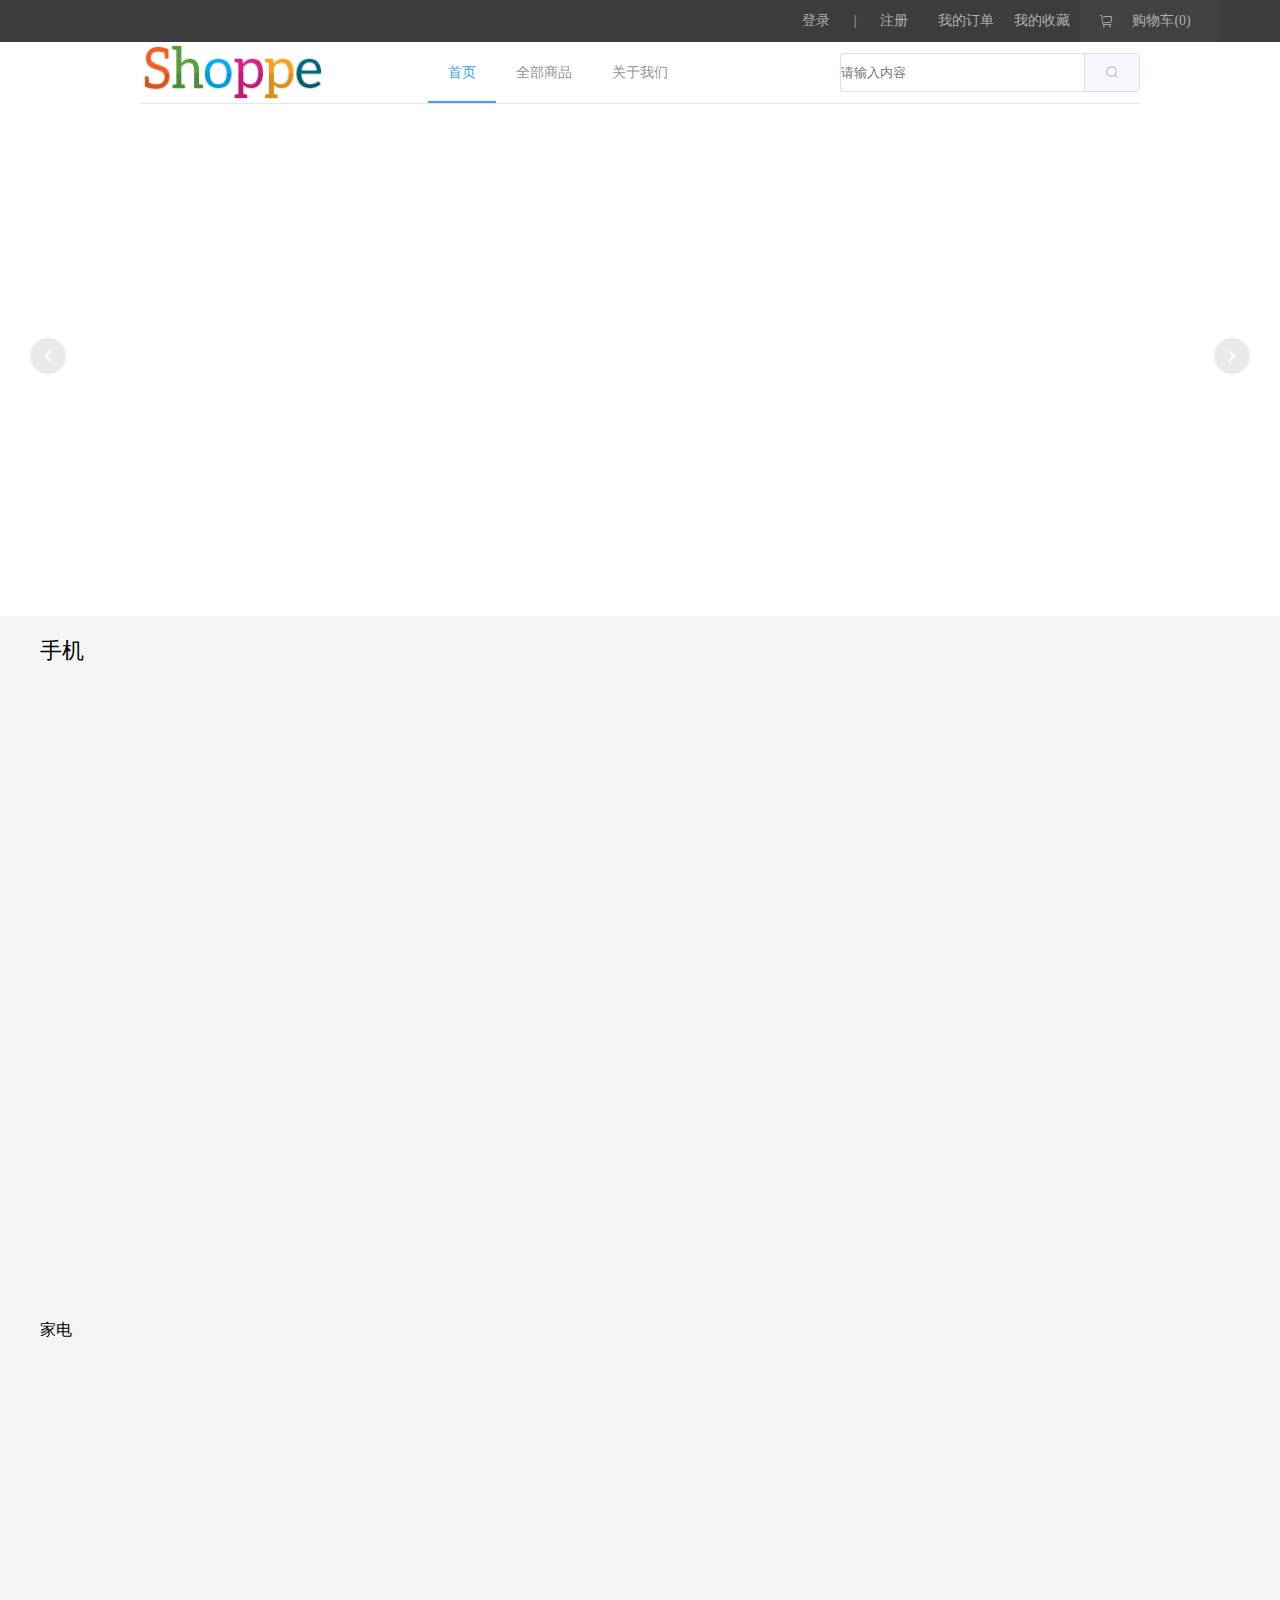
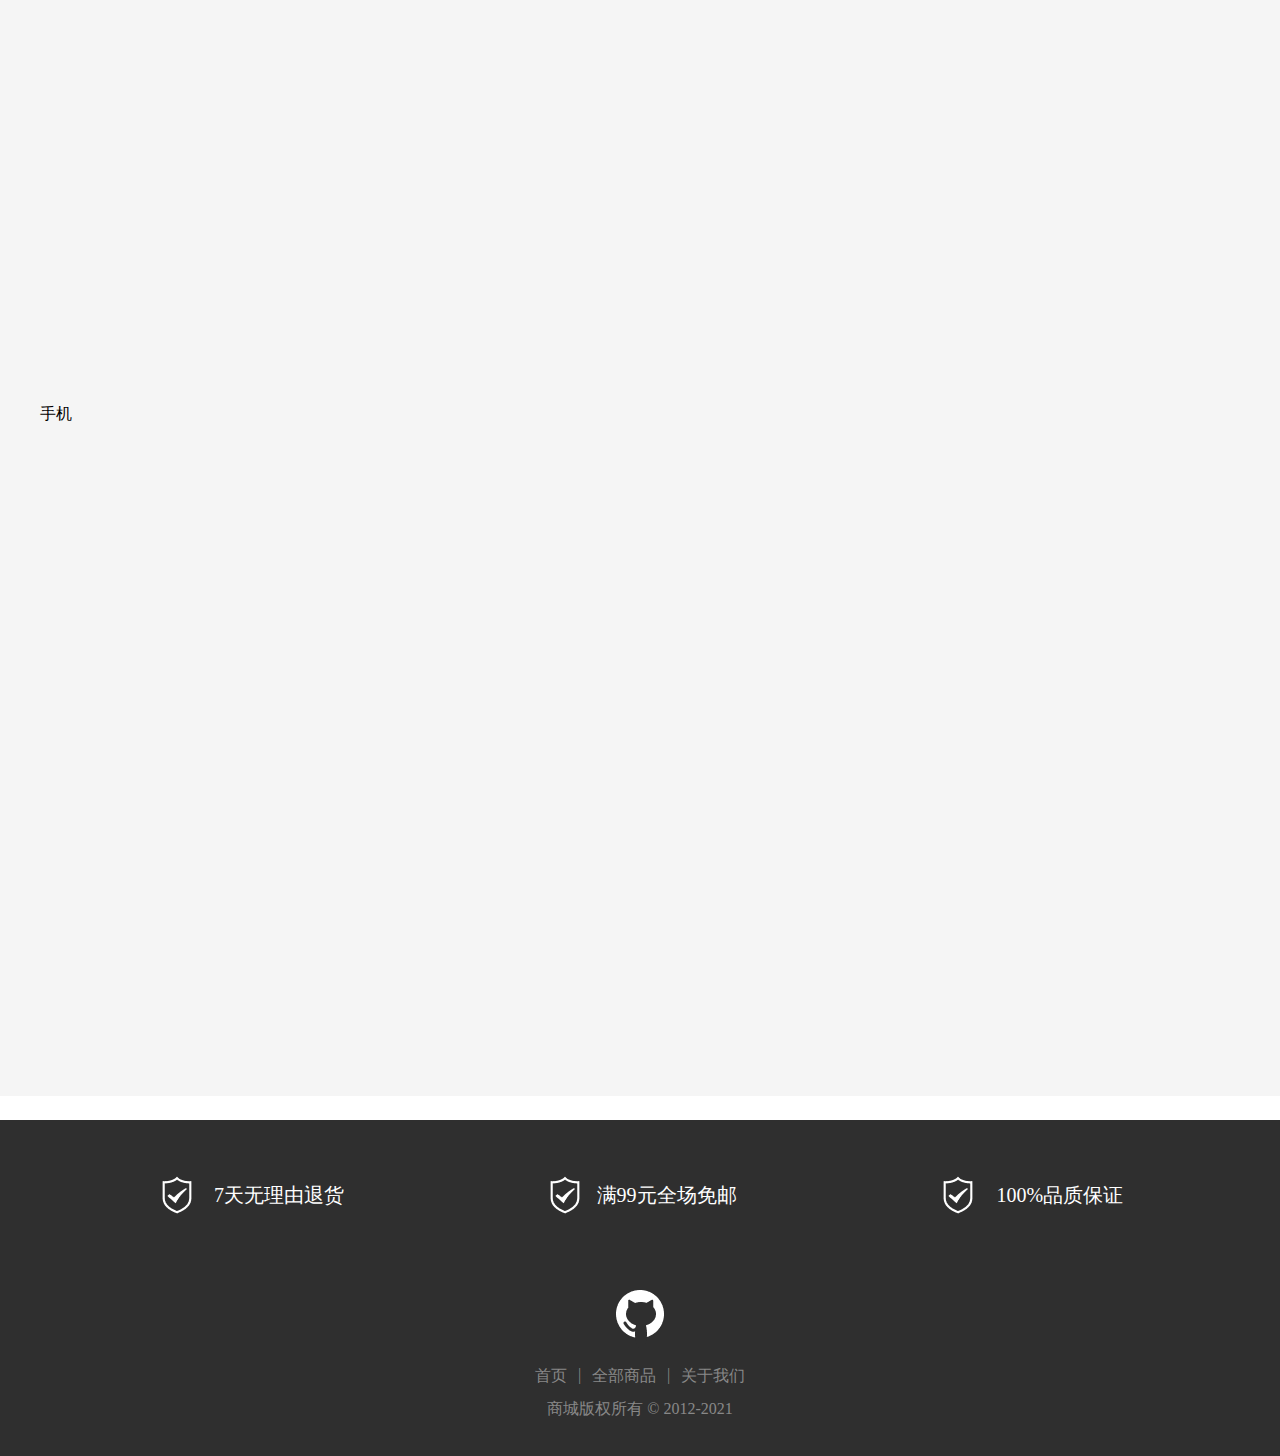
<file: xiaomi/html/index.html>
<!DOCTYPE html>
<html lang="en">

<head>
    <meta charset="UTF-8">
    <meta name="viewport" content="width=device-width, initial-scale=1.0">
    <title>Document</title>
    <script src="https://cdn.staticfile.org/jquery/1.10.2/jquery.min.js"></script>
    <SCript src="../js/jquery.cookie.js"></SCript>
    <script src="../js/api.js"></script>
    <script src="../js/index.js"></script>
    <link rel="stylesheet" href="../css/index.css" type="text/css">
    <link rel="stylesheet" href="../css/public.css" type="text/css">
</head>

<body>
    <div class="index_page">
        <div class="index-container">
            <!-- 头部栏 -->
            <div class="header-bar">
                <div class="header-btn">
                    <!-- 登录按钮 -->
                    <div class="login-btn">
                        <span style="cursor: pointer;" onclick="dialogVisible(true,'.login-dialog')">登录</span>
                        <span>|</span>
                        <span style="cursor: pointer;" onclick="dialogVisible(true,'.register-dialog')">注册</span>
                    </div>
                    <span>我的订单</span>
                    <span>我的收藏</span>
                    <!-- 购物车 -->
                    <div class="shopping-car">
                        <img src="../img/shopping-car.png" alt="">
                        <span>购物车(0)</span>
                    </div>
                </div>
            </div>
            <!-- 内容 -->
            <div class="content">
                <!-- 导航栏 -->
                <div class="navi-bar align-centent">
                    <!-- 导航栏左边部分 -->
                    <div class="navi-left">
                        <!-- logo -->
                        <div class="logo">
                            <img src="../img/Rectangle 140.png" alt="">
                        </div>
                        <!-- 导航按钮 -->
                        <div class="navi-btn">
                            <span class="select">首页</span>
                            <span>全部商品</span>
                            <span>关于我们</span>
                        </div>
                    </div>
                    <!-- 导航栏右边部分 -->
                    <div class="navi-right">
                        <input type="text" placeholder="请输入内容">
                        <button></button>
                    </div>
                </div>
                
                <!-- 轮播图 -->
                <div class="banner">
                    <div class="flex-slider align-centent">
                        <div class="slider">
                            
                        </div>
                        <!-- 底部控制图片按钮 -->
                        <div class="slider-control">
                            <!-- <span class="btn-ative"></span>
                            <span></span>
                            <span></span>
                            <span></span> -->
                        </div>
                        <!-- 下一个和上一个按钮 -->
                        <div class="next-btn"></div>
                        <div class="prev-btn"></div>
                    </div>

                </div>
                <!-- 内容 -->
                <div class="content-main">
                    <!-- 手机模块 -->
                    <div class="content-items align-centent" id="phone">
                        <P>手机</P>
                        <div class="content-item">
                            <!-- 大图 -->
                            <div class="content-item-max">
                            </div>
                            <!-- 小图 -->
                            <div class="content-item-min">
                                <ul>
                                </ul>
                            </div>
                        </div>
                    </div>
                    <!-- 家电模块 -->
                    <div class="content-items-others align-centent" id="appliance">
                        <P>家电</P>
                        <div class="content-item" >
                            <!-- 大图 -->
                            <div class="content-item-min-left">
                                
                            </div>
                            <!-- 小图 -->
                            <div class="content-item-min">
                                <ul>
                                </ul>
                            </div>
                        </div>
                    </div>
                    <!-- 配件模块 -->
                    <div class="content-items-others align-centent" id="accessory">
                        <P>手机</P>
                        <div class="content-item">
                            <!-- 大图 -->
                            <div class="content-item-min-left">
                               
                            </div>
                            <!-- 小图 -->
                            <div class="content-item-min">
                                <ul>
                                   
                                </ul>
                            </div>
                        </div>
                    </div>
                </div>
                <!-- 底部 -->
                <div class="footer">
                    <!-- 底部提示 -->
                    <div class="footer-tips">
                        <div class="tip-item">
                            <img src="../img/安全盾icon.png" alt="">
                            <span>7天无理由退货</span>
                        </div>
                        <div class="tip-item">
                            <img src="../img/安全盾icon.png" alt="">
                            <span>满99元全场免邮</span>
                        </div>
                        <div class="tip-item">
                            <img src="../img/安全盾icon.png" alt="">
                            <span>100%品质保证</span>
                        </div>
                    </div>
                    <!-- 底部内容 -->
                    <div class="footer-content">
                        <!-- 底部logo -->
                        <img src="../img/黑猫logo.png" alt="">
                        <!-- 底部按钮 -->
                        <div class="footer-btn">
                            <span>首页</span>
                            <span>|</span>
                            <span>全部商品</span>
                            <span>|</span>
                            <span>关于我们</span>
                        </div>
                        <span>商城版权所有 © 2012-2021 </span>
                    </div>
                </div>
                <!-- 注册弹窗 -->
                <div class="form-dialog register-dialog" onclick="dialogVisible(false,'.login-dialog')">
                    <!-- 表单 -->
                    <div class="form-content" onclick="event.stopPropagation()">
                        <div class="header">
                            <span></span>
                            <span>注册</span>
                            <span style="cursor: pointer;" onclick="dialogVisible(false,'.register-dialog')">×</span>
                        </div>
                        <!-- 内容 -->
                        <div class="body">
                            <div class="input-item">
                                <div class="input-row">
                                    <input type="text" placeholder="请输入账号" name="username"
                                        style="background-image: url('../img/id.png');" />
                                </div>
                                <!-- 提示 -->
                                <div class="err-msg"></div>
                            </div>
                            <div class="input-item">
                                <div class="input-row">
                                    <input type="text" placeholder="请输入密码" name="password"
                                        style="background-image: url('../img/pass.png');" />
                                </div>
                                <!-- 提示 -->
                                <div class="err-msg"></div>
                            </div>
                            <div class="input-item">
                                <div class="input-row">
                                    <input type="text" placeholder="请再次输入密码" name="re-password"
                                        style="background-image: url('../img/pass.png');" />
                                </div>
                                <!-- 提示 -->
                                <div class="err-msg"></div>
                            </div>
                        </div>
                        <!-- 按钮 -->
                        <div class="dialog-btn">
                            <button onclick="handRegsiter()">注册</button>
                        </div>
                    </div>
                </div>
                <!-- 登录弹窗 -->
                <div class="form-dialog login-dialog" onclick="dialogVisible(false,'.login-dialog')">
                    <!-- 表单 -->
                    <div class="form-content" onclick="event.stopPropagation()">
                        <div class="header">
                            <span></span>
                            <span>登录</span>
                            <span style="cursor: pointer;" onclick="dialogVisible(false,'.login-dialog')">×</span>
                        </div>
                        <!-- 内容 -->
                        <div class="body">
                            <div class="input-item">
                                <div class="input-row">
                                    <input type="text" placeholder="请输入账号" name="username"
                                        style="background-image: url('../img/id.png');" />
                                </div>
                                <!-- 提示 -->
                                <div class="err-msg"></div>
                            </div>
                            <div class="input-item">
                                <div class="input-row">
                                    <input type="text" placeholder="请输入密码" name="password"
                                        style="background-image: url('../img/pass.png');" />
                                </div>
                                <!-- 提示 -->
                                <div class="err-msg"></div>
                            </div>
                        </div>
                        <!-- 按钮 -->
                        <div class="dialog-btn">
                            <button onclick="handLogin()">登录</button>
                        </div>
                    </div>
                </div>
            </div>
        </div>
    </div>
</body>

</html>
</file>
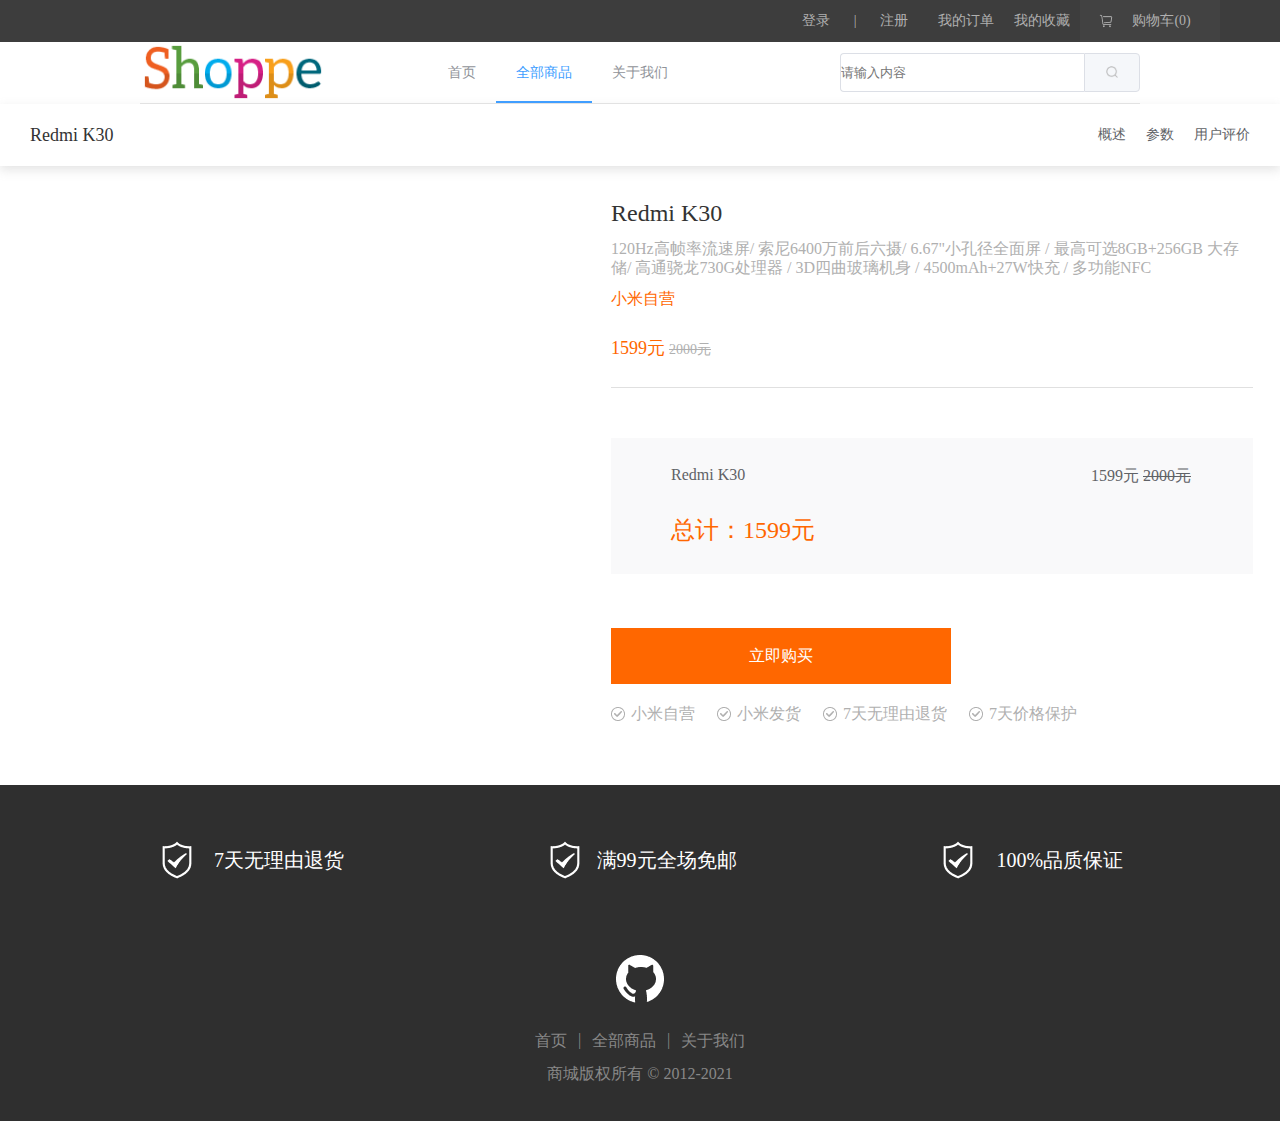
<file: xiaomi/html/details.html>
<!DOCTYPE html>
<html lang="en">

<head>
    <meta charset="UTF-8">
    <meta name="viewport" content="width=device-width, initial-scale=1.0">
    <title>Document</title>
    <script src="https://cdn.staticfile.org/jquery/1.10.2/jquery.min.js"></script>
    <SCript src="../js/jquery.cookie.js"></SCript>
    <script src="../js/api.js"></script>
    <script src="../js/tool.js"></script>
    <script src="../js/details.js"></script>
    <link rel="stylesheet" href="../css/details.css" type="text/css">
    <link rel="stylesheet" href="../css/public.css" type="text/css">
</head>
<body>
    <div class="index_page">
        <div class="index-container">
            <!-- 头部栏 -->
            <div class="header-bar">
                <div class="header-btn">
                    <!-- 登录按钮 -->
                    <div class="login-btn">
                        <span style="cursor: pointer;" onclick="dialogVisible(true,'.login-dialog')">登录</span>
                        <span>|</span>
                        <span style="cursor: pointer;" onclick="dialogVisible(true,'.register-dialog')">注册</span>
                    </div>
                    <span>我的订单</span>
                    <span>我的收藏</span>
                    <!-- 购物车 -->
                    <div class="shopping-car">
                        <img src="../img/shopping-car.png" alt="">
                        <span>购物车(0)</span>
                    </div>
                </div>
            </div>
            <!-- 内容 -->
            <div class="content">
                <!-- 导航栏 -->
                <div class="navi-bar align-centent">
                    <!-- 导航栏左边部分 -->
                    <div class="navi-left">
                        <!-- logo -->
                        <div class="logo">
                            <img src="../img/Rectangle 140.png" alt="">
                        </div>
                        <!-- 导航按钮 -->
                        <div class="navi-btn">
                            <span>首页</span>
                            <span class="select">全部商品</span>
                            <span>关于我们</span>
                        </div>
                    </div>
                    <!-- 导航栏右边部分 -->
                    <div class="navi-right">
                        <input type="text" placeholder="请输入内容">
                        <button></button>
                    </div>
                </div>
                <!-- 商品导航栏 -->
                <div class="navi-shopping ">
                    <div class="navi-shopping-items align-centent">
                        <!-- 商品名 -->
                        <span class="shopping-name">Redmi K30</span>
                        <!-- 导航栏按钮 -->
                        <div class="navi-shopping-btn">
                            <span>概述</span>
                            <span>参数</span>
                            <span>用户评价</span>
                        </div>
                    </div>
                </div>
                <!-- 商品详情 -->
                <div class="content-main align-centent">
                    <!-- 左边部分 -->
                    <div class="content-left">
                        <ul class="banner">
                            <!-- <li>
                                <img src="../img/Rectangle 161.png" alt="">
                            </li> -->
                            <!-- 下一个和上一个按钮 -->
                        </ul>
                         <!-- 底部控制图片按钮 -->
                         <ul class="slider-control">
                            <!-- <li class="btn-ative"></li>
                            <li></li> -->
                        </ul>
                        <span class="next-btn"></span>
                        <span class="prev-btn"></span>
                    </div>
                    <!-- 右边部分 -->
                    <div class="content-right">
                        <div class="shopping-intro">
                            <span class="shopping-name">Redmi K30</span>
                            <span class="shopping-details">120Hz高帧率流速屏/ 索尼6400万前后六摄/ 6.67"小孔径全面屏 / 最高可选8GB+256GB
                                大存储/ 高通骁龙730G处理器 / 3D四曲玻璃机身 / 4500mAh+27W快充 / 多功能NFC</span>
                            <span class="shopping-self">小米自营</span>
                            <div class="shopping-price">
                                <span>1599元</span>
                                <span>2000元</span>
                            </div>
                        </div>
                        <div class="shopping-price-box">
                            <div class="box-line-frist">
                                <span class="shopping-name">Redmi K30</span>
                                <div class="box-line-frist-price">
                                    <span>1599元</span>
                                    <span>2000元</span>
                                </div>
                            </div>
                            <span class="price-total">总计：1599元</span>
                        </div>
                        <!-- 购买按钮 -->
                        <button class="buy-btn" onclick="buyproduct()">立即购买</button>
                        <!-- 保障 -->
                        <div class="shopping-assure">
                            <div class="assure-item">
                                <img src="../img/Frame 837.png" alt="">
                                <span>小米自营</span>
                            </div>
                            <div class="assure-item">
                                <img src="../img/Frame 837.png" alt="">
                                <span>小米发货</span>
                            </div>
                            <div class="assure-item">
                                <img src="../img/Frame 837.png" alt="">
                                <span>7天无理由退货</span>
                            </div>
                            <div class="assure-item">
                                <img src="../img/Frame 837.png" alt="">
                                <span>7天价格保护</span>
                            </div>
                        </div>
                    </div>
                    
                </div>
                <!-- 底部 -->
                <div class="footer">
                    <!-- 底部提示 -->
                    <div class="footer-tips">
                        <div class="tip-item">
                            <img src="../img/安全盾icon.png" alt="">
                            <span>7天无理由退货</span>
                        </div>
                        <div class="tip-item">
                            <img src="../img/安全盾icon.png" alt="">
                            <span>满99元全场免邮</span>
                        </div>
                        <div class="tip-item">
                            <img src="../img/安全盾icon.png" alt="">
                            <span>100%品质保证</span>
                        </div>
                    </div>
                    <!-- 底部内容 -->
                    <div class="footer-content">
                        <!-- 底部logo -->
                        <img src="../img/黑猫logo.png" alt="">
                        <!-- 底部按钮 -->
                        <div class="footer-btn">
                            <span>首页</span>
                            <span>|</span>
                            <span>全部商品</span>
                            <span>|</span>
                            <span>关于我们</span>
                        </div>
                        <span>商城版权所有 © 2012-2021 </span>
                    </div>
                    <!-- 注册弹窗 -->
                <div class="form-dialog register-dialog" onclick="dialogVisible(false,'.login-dialog')">
                    <!-- 表单 -->
                    <div class="form-content" onclick="event.stopPropagation()">
                        <div class="header">
                            <span></span>
                            <span>注册</span>
                            <span style="cursor: pointer;" onclick="dialogVisible(false,'.register-dialog')">×</span>
                        </div>
                        <!-- 内容 -->
                        <div class="body">
                            <div class="input-item">
                                <div class="input-row">
                                    <input type="text" placeholder="请输入账号" name="username"
                                        style="background-image: url('../img/id.png');" />
                                </div>
                                <!-- 提示 -->
                                <div class="err-msg"></div>
                            </div>
                            <div class="input-item">
                                <div class="input-row">
                                    <input type="text" placeholder="请输入密码" name="password"
                                        style="background-image: url('../img/pass.png');" />
                                </div>
                                <!-- 提示 -->
                                <div class="err-msg"></div>
                            </div>
                            <div class="input-item">
                                <div class="input-row">
                                    <input type="text" placeholder="请再次输入密码" name="re-password"
                                        style="background-image: url('../img/pass.png');" />
                                </div>
                                <!-- 提示 -->
                                <div class="err-msg"></div>
                            </div>
                        </div>
                        <!-- 按钮 -->
                        <div class="dialog-btn">
                            <button onclick="handRegsiter()">注册</button>
                        </div>
                    </div>
                </div>
                <!-- 登录弹窗 -->
                <div class="form-dialog login-dialog" onclick="dialogVisible(false,'.login-dialog')">
                    <!-- 表单 -->
                    <div class="form-content" onclick="event.stopPropagation()">
                        <div class="header">
                            <span></span>
                            <span>登录</span>
                            <span style="cursor: pointer;" onclick="dialogVisible(false,'.login-dialog')">×</span>
                        </div>
                        <!-- 内容 -->
                        <div class="body">
                            <div class="input-item">
                                <div class="input-row">
                                    <input type="text" placeholder="请输入账号" name="username"
                                        style="background-image: url('../img/id.png');" />
                                </div>
                                <!-- 提示 -->
                                <div class="err-msg"></div>
                            </div>
                            <div class="input-item">
                                <div class="input-row">
                                    <input type="text" placeholder="请输入密码" name="password"
                                        style="background-image: url('../img/pass.png');" />
                                </div>
                                <!-- 提示 -->
                                <div class="err-msg"></div>
                            </div>
                        </div>
                        <!-- 按钮 -->
                        <div class="dialog-btn">
                            <button onclick="handLogin()">登录</button>
                        </div>
                    </div>
                </div>
                </div>
            </div>
        </div>
    </div>
</body>
</html>
</file>
<file: xiaomi/css/index.css>
.index-container {
    width: 100%;
    height: 100vh;
    position: relative;
}

/* 头部栏css */
.header-bar {
    width: 100%;
    min-width: 1280px;
    height: 42px;
    background-color: #3D3D3D;
    color: rgba(176, 176, 176, 1);
    font-size: 14px;
    position: relative;
}

.header-btn {
    height: 42px;
    display: flex;
    margin-right: 60px;
    align-items: center;
    justify-content: flex-end;
}

.header-bar span {
    padding: 0 10px;
    cursor: pointer;
}

.header-bar span:hover {
    color: white;
}

.login-btn {
    padding: 0 10px;
}

.shopping-car {
    width: 120px;
    height: 42px;
    background: rgba(66, 66, 66, 1);
    display: flex;
    align-items: center;
    justify-content: space-evenly;
    padding: 0 10px;
}

.content {
    width: 100%;
    min-width: 1280px;
}

/* 导航栏css */
.navi-bar {
    width: 1000px;
    height: 61px;
    margin-top: 20px;
    border-bottom: 1px solid rgba(230, 230, 230, 1);
    display: flex;
    justify-content: space-between;
    align-items: center;
}

.navi-left {
    display: flex;
}

.logo {
    width: 186px;
    height: 61px;
}

.navi-btn {
    height: 100%;
    margin-left: 102px;
    display: flex;
}

.navi-btn span {
    height: 61px;
    line-height: 61px;
    font-size: 14px;
    color: rgba(144, 147, 153, 1);
    text-align: center;
    padding: 0 20px;
    cursor: pointer;
}

.navi-btn .select {
    box-sizing: border-box;
    color: rgba(64, 158, 255, 1);
    border-bottom: 2px solid rgba(64, 158, 255, 1);
}

.navi-right {
    display: flex;
}

.navi-right input {
    width: 244px;
    height: 39px;
    border: 1px solid #DCDFE6;
    border-right: 0;
    border-radius: 4px 0 0 4px;
    box-sizing: border-box;
}

.navi-right button {
    width: 56px;
    height: 39px;
    background: url('../img/Vector.png') no-repeat center;
    background-size: 12.23px 12.23px;
    background-color: rgba(245, 247, 250, 1);
    border: 1px solid #DCDFE6;
    border-radius: 0 4px 4px 0;
    box-sizing: border-box;
}

/* 轮播图CSS */
.banner {
    padding: 24px 0 32px;
}

.flex-slider {
    width: 1280px;
    height: 456px;
    overflow: hidden;
    position: relative;
}

.slider {
    width: fit-content;
    display: flex;
    transition: all 0.5s ease-in-out;
}

.slider img {
    width: 1280px;
}

.next-btn {
    width: 36px;
    height: 36px;
    position: absolute;
    top: 50%;
    right: 30px;
    transform: translateY(-50%);
    border-radius: 50%;
    background: url('../img/Frame\ 166.png') no-repeat center;
    background-color: rgba(152, 152, 152, 0.2);
}

.next-btn:hover {
    background-color: rgba(152, 152, 152, 0.52);
}

.prev-btn {
    width: 36px;
    height: 36px;
    position: absolute;
    top: 50%;
    left: 30px;
    transform: translateY(-50%);
    border-radius: 50%;
    background: url('../img/Frame\ 166 (1).png') no-repeat center;
    background-color: rgba(152, 152, 152, 0.2);
}

.prev-btn:hover {
    background-color: rgba(152, 152, 152, 0.52);
}

.slider-control {
    position: absolute;
    left: 50%;
    bottom: 16px;
    transform: translateX(-50%);
}

.slider-control span {
    width: 30px;
    height: 2px;
    display: inline-block;
    background: rgba(220, 223, 230, 1);
    cursor: pointer;
    margin-left: 5px;
}

.btn-ative {
    background: white !important;
}

.content-main {
    width: 100%;
    background: rgba(245, 245, 245, 1);

}

/* 主要内容 */
.content-items {
    width: 1200px;
    height: 660px;
    padding-top: 20px !important;
}

.content-items p {
    height: 22px;
    font-size: 22px;
}

.content-item {
    width: 100%;
    height: 614px;
    margin-top: 20px;
    display: flex;
}

.content-item-max img {
    width: 232px;
    height: 614px;
}

.content-item-min {
    width: 958px;
    height: 614px;
    margin-left: 10px;
}

.content-item-min ul {
    height: 100%;
    display: grid;
    grid-template-columns: 1fr 1fr 1fr 1fr;
    grid-template-rows: 1fr 1fr;
    grid-column-gap: 10px;
    grid-row-gap: 14px;
    /* display: flex;
    flex-wrap: wrap;
    justify-content: space-between;
    align-content: space-between; */
}

.min-item {
    width: 232px;
    height: 300px;
    background-color: #fff;
    display: flex;
    align-items: center;
    flex-direction: column;
    justify-content: space-evenly;
    border-radius: 5px;
}

.min-item:hover {
    box-shadow: 0px 10px 22px 0px rgba(132, 132, 132, 0.25);
    transform: translateZ(2px);
}

.item-name {
    font-size: 14px;
    color: rgba(51, 51, 51, 1);

}

.item-intro {
    font-size: 12px;
    color: rgba(176, 176, 176, 1);
}

.item-price {
    width: 136px;
    font-size: 16px;
    color: rgba(176, 176, 176, 1);
    display: flex;
    justify-content: space-between;
}

.item-price span:nth-of-type(1) {
    color: rgba(255, 103, 0, 1);
}

.item-price span:nth-of-type(2) {
    text-decoration: line-through;
}

.min-item .more {
    font-size: 18px;
}

/* 其他模块 */
.content-items-others {
    width: 1200px;
    height: 660px;
    margin-top: 24px !important;
}

.content-items-others:nth-of-type(3) {
    padding-bottom: 32px !important;
}

.content-item-min-left {
    height: 614px;
    display: flex;
    flex-direction: column;
    justify-content: space-between;
}

.content-item-min-left img {
    width: 232px;
}

/* 底部css */
.footer {
    width: 100%;
    height: 336px;
    margin-top: 24px;
    background: rgba(47, 47, 47, 1);
    position: relative;
}

.footer-tips {
    width: 984px;
    height: 42px;
    padding-top: 54px;
    position: absolute;
    left: 50%;
    transform: translateX(-50%);
    display: flex;
    justify-content: space-between;
}

.tip-item {
    width: 204px;
    height: 42px;
    color: white;
    font-size: 20px;
    display: flex;
    justify-content: space-around;
    align-items: center;
}

.footer-content {
    width: 100%;
    height: 130px;
    position: absolute;
    bottom: 36px;
    display: flex;
    align-items: center;
    flex-direction: column;
    justify-content: space-between;
}

.footer-content span {
    color: rgb(136, 136, 136);

}

.footer-btn {
    width: 210px;
    height: 17px;
    display: flex;
    justify-content: space-between;
}

/* 注册弹窗CSS */
.form-dialog {
    width: 100vw;
    height: 100vh;
    background-color: rgba(0, 0, 0, 0.3);
    position: fixed;
    top: 0;
    left: 0;
    display: none;
}

.form-content {
    width: 360px;
    background-color: #fff;
    position: absolute;
    top: 166px;
    left: 50%;
    transform: translateX(-50%);
    padding: 24px 28px 40px;
}

.header {
    display: flex;
    justify-content: space-between;
    margin-bottom: 38px;
}

.form-content .body {
    width: 100%;
}

.input-item {
    width: 100%;
    height: 60px;
}

.input-row input {
    width: 100%;
    height: 40px;
    outline: none;
    border: 1px solid #dfdfdf;
    box-sizing: border-box;
    border-radius: 3px;
    padding: 0 20px 0 40px;
    background-repeat: no-repeat;
    background-position: 10px 50%;
}

.err-msg {
    color: #F56C6C;
    font-size: 12px;
}

.dialog-btn button {
    width: 100%;
    height: 38PX;
    background-color: #409eff;
    color: #fff;
    border: none;
    border-radius: 3px;
    cursor: pointer;
}

.dialog-btn button:hover {
    background-color: #1b8dff;
}
</file>
<file: xiaomi/css/public.css>
*{
    padding: 0;
    margin: 0;
}
ul,li{
    list-style: none;
}
/* 水平居中 */
.align-centent{
    margin: 0 auto;
}
</file>
<file: xiaomi/css/details.css>
.index-container {
    width: 100%;
    height: 100vh;
    position: relative;
}

/* 头部栏css */
.header-bar {
    width: 100%;
    min-width: 1280px;
    height: 42px;
    background-color: #3D3D3D;
    color: rgba(176, 176, 176, 1);
    font-size: 14px;
    position: relative;
}

.header-btn {
    height: 42px;
    display: flex;
    margin-right: 60px;
    align-items: center;
    justify-content: flex-end;
}

.header-bar span {
    padding: 0 10px;
    cursor: pointer;
}

.header-bar span:hover {
    color: white;
}

.login-btn {
    padding: 0 10px;
}

.shopping-car {
    width: 120px;
    height: 42px;
    background: rgba(66, 66, 66, 1);
    display: flex;
    align-items: center;
    justify-content: space-evenly;
    padding: 0 10px;
}

.content {
    width: 100%;
    min-width: 1280px;
}

/* 导航栏css */
.navi-bar {
    width: 1000px;
    height: 61px;
    margin-top: 20px;
    border-bottom: 1px solid rgba(230, 230, 230, 1);
    display: flex;
    justify-content: space-between;
    align-items: center;
}

.navi-left {
    display: flex;
}

.logo {
    width: 186px;
    height: 61px;
}

.navi-btn {
    height: 100%;
    margin-left: 102px;
    display: flex;
}

.navi-btn span {
    height: 61px;
    line-height: 61px;
    font-size: 14px;
    color: rgba(144, 147, 153, 1);
    text-align: center;
    padding: 0 20px;
    cursor: pointer;
}

.navi-btn .select {
    box-sizing: border-box;
    color: rgba(64, 158, 255, 1);
    border-bottom: 2px solid rgba(64, 158, 255, 1);
}

.navi-right {
    display: flex;
}

.navi-right input {
    width: 244px;
    height: 39px;
    border: 1px solid #DCDFE6;
    border-right: 0;
    border-radius: 4px 0 0 4px;
    box-sizing: border-box;
}

.navi-right button {
    width: 56px;
    height: 39px;
    background: url('../img/Vector.png') no-repeat center;
    background-size: 12.23px 12.23px;
    background-color: rgba(245, 247, 250, 1);
    border: 1px solid #DCDFE6;
    border-radius: 0 4px 4px 0;
    box-sizing: border-box;
}

/* 商品导航栏css */
.navi-shopping{
    width: 100%;
    height: 62px;
    box-shadow: 0px 4px 10px 0px rgba(148, 148, 148, 0.25);

}
.navi-shopping-items{
    width: 1220px;
    height: 62px;
    display: flex;
    justify-content: space-between;
    align-items: center;
}
.shopping-name{
    font-size: 18px;
    color: rgba(51, 51, 51, 1);
}
.navi-shopping-btn{
    width: 152px;
    font-size: 14px;
    color: rgba(96, 98, 102, 1);
    display: flex;
    justify-content: space-between;
}
.navi-shopping-btn span:hover{
    cursor: pointer;
}
/* 商品详情css */
.content-main{
    width: 1226px;
    height: 546px;
    margin-top: 34px !important;
    margin-bottom: 39px !important;
    display: flex;
    justify-content: space-between;
}
.slider-control {
    width: 144px;
    height: 2px;
    position: absolute;
    left: 50%;
    bottom: 16px;
    transform: translateX(-50%);
    display: flex;
    justify-content: space-between;
}
.content-left{
    width: 520px;
    height: 100%;
    position: relative;
    overflow: hidden;
}
.next-btn {
    width: 36px;
    height: 36px;
    position: absolute;
    top: 50%;
    right: -36px;
    transform: translateY(-50%);
    border-radius: 50%;
    background: url('../img/Frame\ 166.png') no-repeat center;
    background-color: rgba(152, 152, 152, 0.2);
    transition: all 0.3s ease-in-out;
    cursor: pointer;
}

.next-btn:hover {
    background-color: rgba(152, 152, 152, 0.52);
}

.prev-btn {
    width: 36px;
    height: 36px;
    position: absolute;
    top: 50%;
    left: -36px;
    transform: translateY(-50%);
    border-radius: 50%;
    background: url('../img/Frame\ 166 (1).png') no-repeat center;
    background-color: rgba(152, 152, 152, 0.2);
    transition: all 0.3s ease-in-out;
    cursor: pointer;
}

.prev-btn:hover {
    background-color: rgba(152, 152, 152, 0.52);
}
.banner{
    width: 520px;
    height: 518px;
    display: flex;
    transition: all 0.5s ease-in-out;
}
.banner img{
    width: 520px;
}
.content-left:hover .prev-btn{
    left: 30px;
}
.content-left:hover .next-btn{
    right: 30px;
}
.slider-control li {
    width: 30px;
    height: 2px;
    background: rgba(220, 223, 230, 1);
    cursor: pointer;
    margin-left: 5px;
}
.btn-ative {
    background: rgba(176, 176, 176, 1)!important;
}
.content-right{
    width: 642px;
    height: 521px;
}
.shopping-intro{
    width: 642px;
    height: 187px;
    border-bottom: 1px solid rgba(224, 224, 224, 1);
    display: flex;
    flex-direction: column;
}
.shopping-intro .shopping-name{
    font-size: 24px;
}
.shopping-intro .shopping-details{
    font-size: 16px;
    line-height:19.2px;
    color: rgba(176, 176, 176, 1);
    margin-top: 12px;
}
.shopping-intro .shopping-self{
    font-size: 16px;
    color:rgba(255, 103, 0, 1);
    margin-top: 12px;
}
.shopping-price{
    margin-top: 26px;
}
.shopping-price span:nth-of-type(1){
    font-size: 18px;
    color:rgba(255, 103, 0, 1);
}
.shopping-price span:nth-of-type(2){
    font-size: 14px;
    color: rgba(176, 176, 176, 1);
    text-decoration: line-through;
}
.shopping-price-box{
    margin-top: 50px;
    width: 100%;
    height: 136px;
    font-size: 16px;
    color: rgba(96, 98, 102, 1);
    background: rgba(249, 249, 250, 1);
    display: flex;
    flex-direction: column;
    justify-content: space-evenly;
}
.box-line-frist{
    width: 520px;
    margin-left: 60px;
    display: flex;
    justify-content: space-between;
}
.box-line-frist .shopping-name{
    font-size: 16px;
    color: rgba(96, 98, 102, 1);

}
.box-line-frist-price span:nth-of-type(2){
    text-decoration: line-through;
}
.price-total{
    font-size: 24px;
    margin-left: 60px;
    color: rgba(255, 103, 0, 1);
}
.buy-btn{
    width: 340px;
    height: 56px;
    font-size: 16px;
    color: white;
    background: rgba(255, 103, 0, 1);
    border: 0;
    margin-top: 54px;
}
.shopping-assure{
    width: 100%;
    height: 16px;
    display: flex;
    margin-top: 22px;
}
.assure-item{
    font-size: 16px;
    color: rgba(176, 176, 176, 1);
    display: flex;
    align-items: center;
    margin-right: 22px;
}
.assure-item span{
    margin-left: 6px;
}
/* 底部css */
.footer {
    width: 100%;
    height: 336px;
    margin-top: 24px;
    background: rgba(47, 47, 47, 1);
    position: relative;
    bottom: 0px;
}

.footer-tips {
    width: 984px;
    height: 42px;
    padding-top: 54px;
    position: absolute;
    left: 50%;
    transform: translateX(-50%);
    display: flex;
    justify-content: space-between;
}

.tip-item {
    width: 204px;
    height: 42px;
    color: white;
    font-size: 20px;
    display: flex;
    justify-content: space-around;
    align-items: center;
}

.footer-content {
    width: 100%;
    height: 130px;
    position: absolute;
    bottom: 36px;
    display: flex;
    align-items: center;
    flex-direction: column;
    justify-content: space-between;
}

.footer-content span {
    color: rgb(136, 136, 136);

}

.footer-btn {
    width: 210px;
    height: 17px;
    display: flex;
    justify-content: space-between;
}


/* 注册弹窗CSS */
.form-dialog{
    width: 100vw;
    height: 100vh;
    background-color: rgba(0,0,0,0.3);
    position: fixed;
    top:0;
    left: 0;
    display: none;
}
.form-content{
    width: 360px;
    background-color: #fff;
    position: absolute;
    top: 166px;
    left: 50%;
    transform: translateX(-50%);
    padding: 24px 28px 40px;
}
.header{
    display: flex;
    justify-content: space-between;
    margin-bottom: 38px;
}
.form-content .body{
    width: 100%;
}
.input-item{
    width: 100%;
    height: 60px;
}
.input-row input{
    width: 100%;
    height: 40px;
    outline: none;
    border: 1px solid #dfdfdf;
    box-sizing: border-box;
    border-radius:  3px;
    padding: 0 20px 0 40px;
    background-repeat: no-repeat ;
    background-position: 10px 50% ;
}
.err-msg{
    color: #F56C6C;
    font-size: 12px;
}
.dialog-btn button{
    width: 100%;
    height: 38PX;
    background-color: #409eff;
    color: #fff;
    border: none;
    border-radius: 3px;
    cursor: pointer;
}
.dialog-btn button:hover{
    background-color: #1b8dff;
}
</file>
